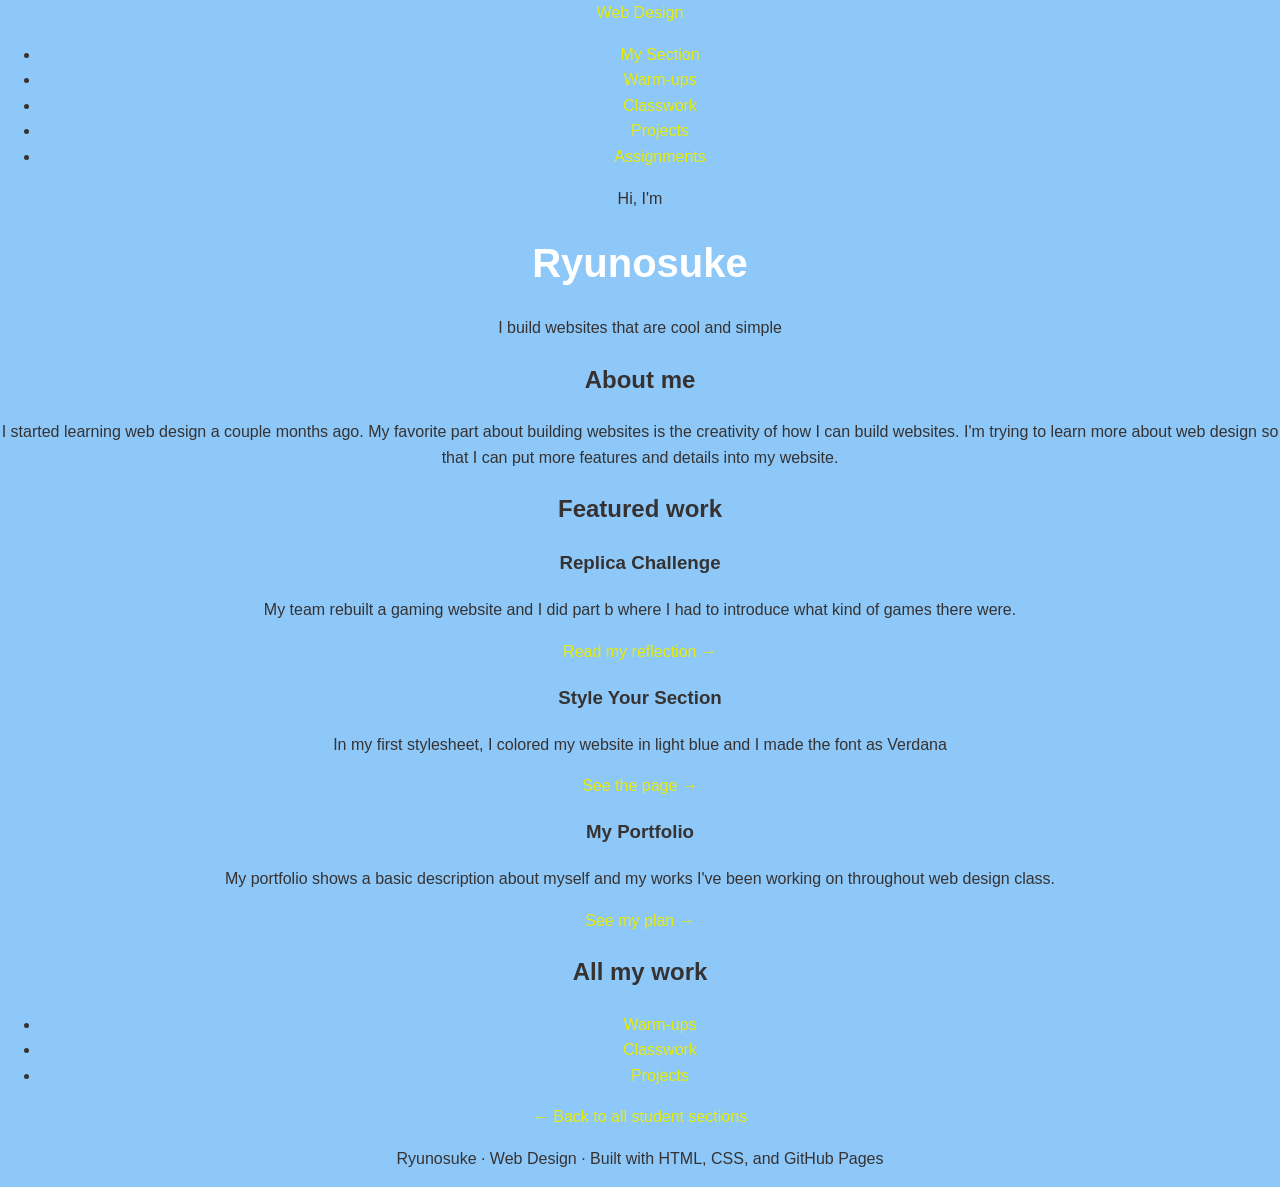
<file: index.html>
<!doctype html>
<html lang="en">
  <head>
    <meta charset="UTF-8" />
    <meta name="viewport" content="width=device-width, initial-scale=1.0" />
    <title>Ryunosuke Kojika's Section | Web Design</title>
    <link rel="stylesheet" href="style.css" />
  </head>
  <body>
    <header>
      <nav>
        <a href="https://montverde-webdesign.github.io/" class="logo"
          >Web Design</a
        >
        <ul>
          <li><a href="index.html">My Section</a></li>
          <li><a href="warm-ups/index.html">Warm-ups</a></li>
          <li><a href="classwork/index.html">Classwork</a></li>
          <li><a href="projects/index.html">Projects</a></li>
          <li>
            <a href="https://montverde-webdesign.github.io/assignments.html"
              >Assignments</a
            >
          </li>
        </ul>
      </nav>
    </header>

    <main>
      <section class="hero">
        <p class="hello">Hi, I'm</p>
        <h1>Ryunosuke</h1>
        <p class="intro">I build websites that are cool and simple</p>
      </section>

      <section class="about">
        <h2>About me</h2>
        <p>
          I started learning web design a couple months ago. My favorite part
          about building websites is the creativity of how I can build websites.
          I'm trying to learn more about web design so that I can put more
          features and details into my website.
        </p>
      </section>

      <section class="featured">
        <h2>Featured work</h2>
        <div class="cards">
          <div class="card">
            <h3>Replica Challenge</h3>
            <p>
              My team rebuilt a gaming website and I did part b where I had to
              introduce what kind of games there were.
            </p>
            <a href="projects/2026-11-05-replica-challenge.html"
              >Read my reflection &rarr;</a
            >
          </div>
          <div class="card">
            <h3>Style Your Section</h3>
            <p>
              In my first stylesheet, I colored my website in light blue and I
              made the font as Verdana
            </p>
            <a href="classwork/2026-10-23-style-my-section.html"
              >See the page &rarr;</a
            >
          </div>
          <div class="card">
            <h3>My Portfolio</h3>
            <p>
              My portfolio shows a basic description about myself and my works
              I've been working on throughout web design class.
            </p>
            <a href="classwork/2026-11-16-portfolio-plan.html"
              >See my plan &rarr;</a
            >
          </div>
        </div>
      </section>
      <section class="all-work">
        <h2>All my work</h2>
        <ul class="work-links">
          <li><a href="warm-ups/index.html">Warm-ups</a></li>
          <li><a href="classwork/index.html">Classwork</a></li>
          <li><a href="projects/index.html">Projects</a></li>
        </ul>
      </section>

      <p>
        <a href="https://montverde-webdesign.github.io/submissions.html"
          >&larr; Back to all student sections</a
        >
      </p>
    </main>
    <footer>
      <p>
        Ryunosuke &middot; Web Design &middot; Built with HTML, CSS, and GitHub
        Pages
      </p>
    </footer>
  </body>
</html>
</file>
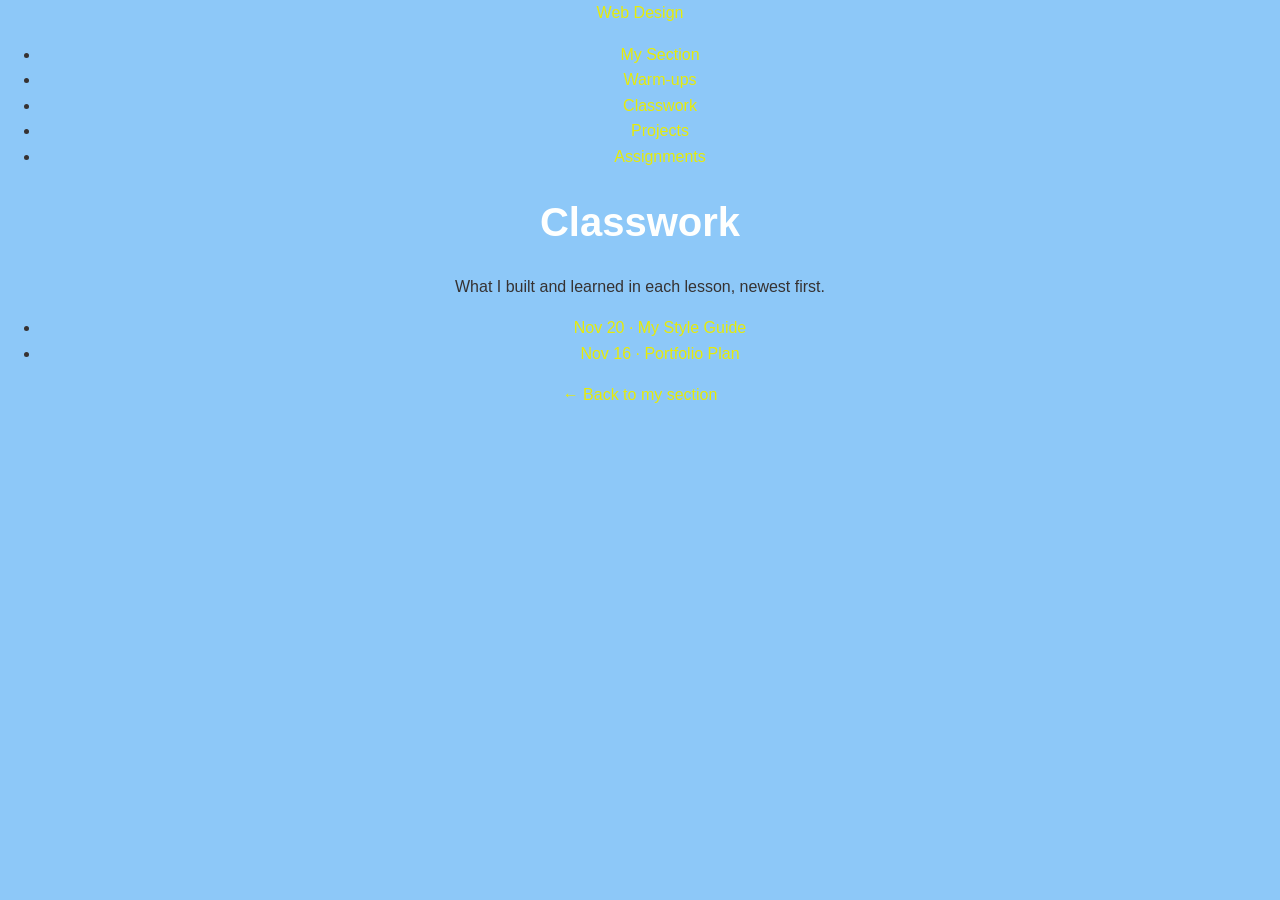
<file: classwork/index.html>
<!DOCTYPE html>
<html lang="en">
<head>
  <meta charset="UTF-8">
  <meta name="viewport" content="width=device-width, initial-scale=1.0">
  <title>Classwork | Ryunosuke Kojika's Section</title>
  <link rel="stylesheet" href="../style.css">
</head>
<body>
  <header>
    <nav>
      <a href="https://montverde-webdesign.github.io/" class="logo">Web Design</a>
      <ul>
        <li><a href="../index.html">My Section</a></li>
        <li><a href="../warm-ups/index.html">Warm-ups</a></li>
        <li><a href="../classwork/index.html">Classwork</a></li>
        <li><a href="../projects/index.html">Projects</a></li>
        <li><a href="https://montverde-webdesign.github.io/assignments.html">Assignments</a></li>
      </ul>
    </nav>
  </header>

  <main>
    <h1>Classwork</h1>
    <p>What I built and learned in each lesson, newest first.</p>

    <!-- HOW TO ADD A PAGE TO THIS LIST:
         Copy the example line below (the one starting with <li>),
         paste it on the first line inside <ul class="entries">,
         and change the file name and the text to match your new page.
         Newest pages go at the TOP.

         <li><a href="2026-10-23-section-setup.html">Oct 23 &middot; Set Up My Section</a></li>
    -->

    <ul class="entries">
      <li><a href="2026-11-20-style-guide.html">Nov 20 &middot; My Style Guide</a></li>
      <li><a href="2026-11-16-portfolio-plan.html">Nov 16 &middot; Portfolio Plan</a></li>
    </ul>

    <p><a href="../index.html">&larr; Back to my section</a></p>
  </main>
</body>
</html>
</file>
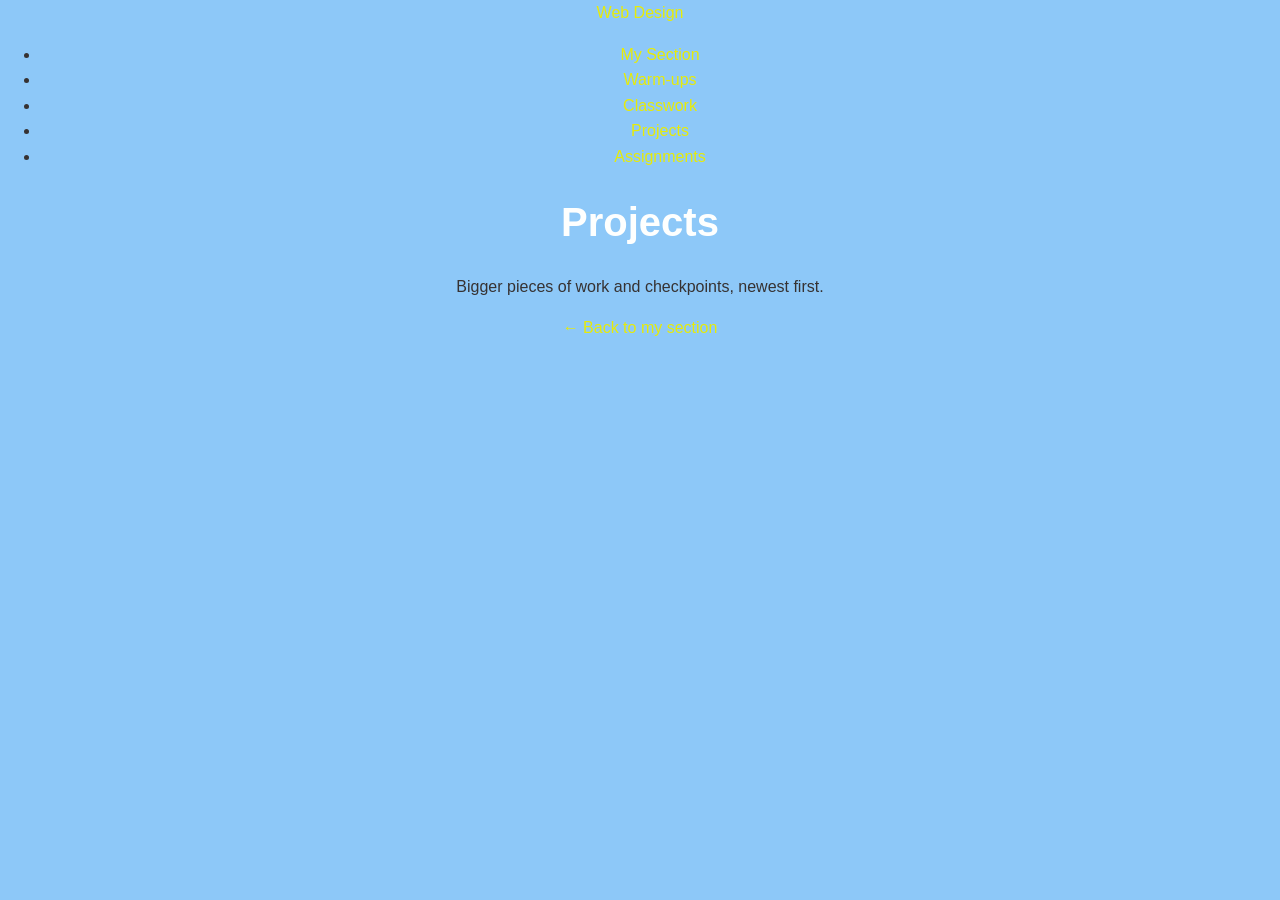
<file: projects/index.html>
<!DOCTYPE html>
<html lang="en">
<head>
  <meta charset="UTF-8">
  <meta name="viewport" content="width=device-width, initial-scale=1.0">
  <title>Projects | Ryunosuke Kojika's Section</title>
  <link rel="stylesheet" href="../style.css">
</head>
<body>
  <header>
    <nav>
      <a href="https://montverde-webdesign.github.io/" class="logo">Web Design</a>
      <ul>
        <li><a href="../index.html">My Section</a></li>
        <li><a href="../warm-ups/index.html">Warm-ups</a></li>
        <li><a href="../classwork/index.html">Classwork</a></li>
        <li><a href="../projects/index.html">Projects</a></li>
        <li><a href="https://montverde-webdesign.github.io/assignments.html">Assignments</a></li>
      </ul>
    </nav>
  </header>

  <main>
    <h1>Projects</h1>
    <p>Bigger pieces of work and checkpoints, newest first.</p>

    <!-- HOW TO ADD A PAGE TO THIS LIST:
         Copy the example line below (the one starting with <li>),
         paste it on the first line inside <ul class="entries">,
         and change the file name and the text to match your new page.
         Newest pages go at the TOP.

         <li><a href="2026-10-30-phase-1-checkpoint.html">Oct 30 &middot; Phase 1 Checkpoint</a></li>
    -->

    <ul class="entries">
    </ul>

    <p><a href="../index.html">&larr; Back to my section</a></p>
  </main>
</body>
</html>
</file>
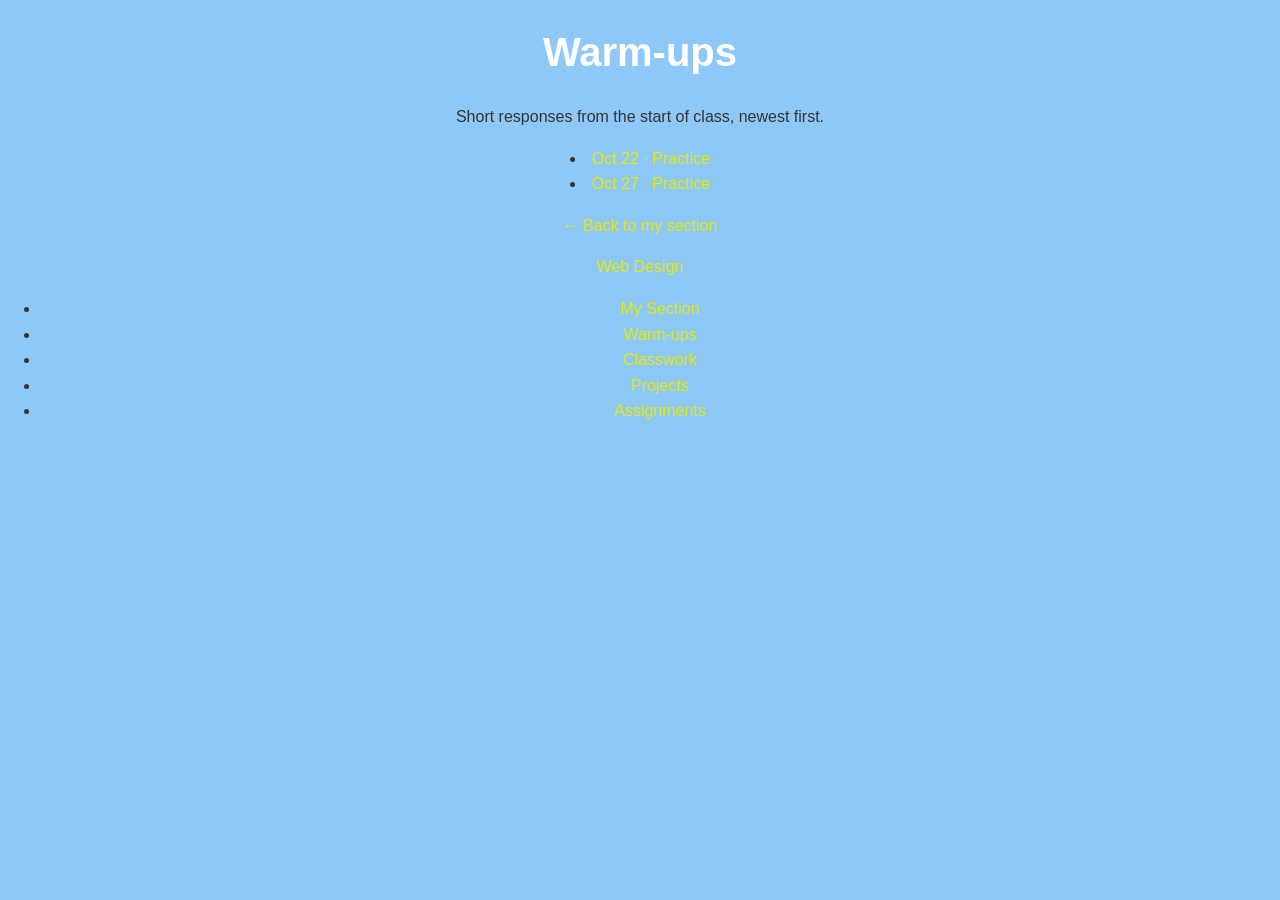
<file: warm-ups/index.html>
<!DOCTYPE html>
<html lang="en">
<head>
  <meta charset="UTF-8">
  <meta name="viewport" content="width=device-width, initial-scale=1.0">
  <title>Warm-ups | Ryunosuke Kojika's Section</title>
  <link rel="stylesheet" href="../style.css">
</head>
<body>
  
  <main>
    <h1>Warm-ups</h1>
    <p>Short responses from the start of class, newest first.</p>

    <!-- HOW TO ADD A PAGE TO THIS LIST:
         Copy the example line below (the one starting with <li>),
         paste it on the first line inside <ul class="entries">,
         and change the file name and the text to match your new page.
         Newest pages go at the TOP.

         <li><a href="2026-10-23-section-goals.html">Oct 23 &middot; Section Goals</a></li>
    -->

    <ul class="entries">
    </ul>
    <li><a href="oct-22-practice.html">Oct 22 &middot; Practice</a></li>
    <li><a href="oct-27-practice.html">Oct 27 &middot; Practice</a></li>
    
    <p><a href="../index.html">&larr; Back to my section</a></p>
  </main>
  <header>
    <nav>
      <a href="https://montverde-webdesign.github.io/" class="logo">Web Design</a>
      <ul>
        <li><a href="../index.html">My Section</a></li>
        <li><a href="../warm-ups/index.html">Warm-ups</a></li>
        <li><a href="../classwork/index.html">Classwork</a></li>
        <li><a href="../projects/index.html">Projects</a></li>
        <li><a href="https://montverde-webdesign.github.io/assignments.html">Assignments</a></li>
      </ul>
    </nav>
  </header>


</body>
</html>
</file>
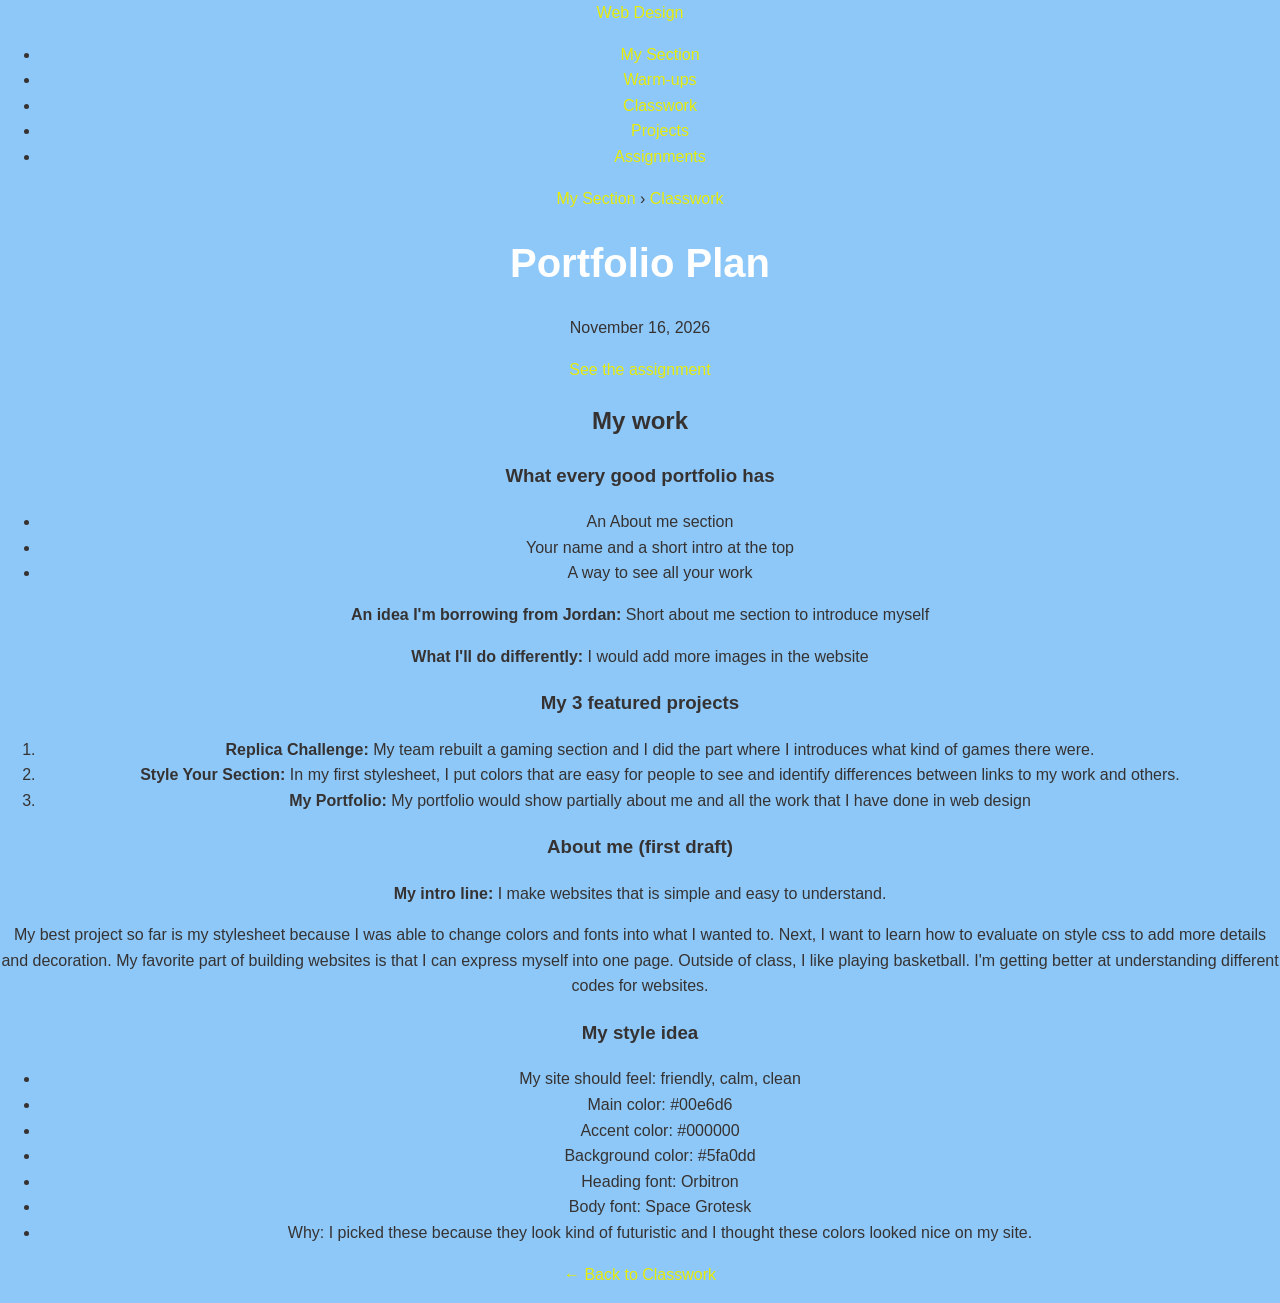
<file: classwork/2026-11-16-portfolio-plan.html.html>
<!doctype html>
<html lang="en">
  <head>
    <meta charset="UTF-8" />
    <meta name="viewport" content="width=device-width, initial-scale=1.0" />
    <title>Portfolio Plan | Ryunosuke Kojika's Section</title>
    <link rel="stylesheet" href="../style.css" />
  </head>
  <body>
    <header>
      <nav>
        <a href="https://montverde-webdesign.github.io/" class="logo"
          >Web Design</a
        >
        <ul>
          <li><a href="../index.html">My Section</a></li>
          <li><a href="../warm-ups/index.html">Warm-ups</a></li>
          <li><a href="../classwork/index.html">Classwork</a></li>
          <li><a href="../projects/index.html">Projects</a></li>
          <li>
            <a href="https://montverde-webdesign.github.io/assignments.html"
              >Assignments</a
            >
          </li>
        </ul>
      </nav>
    </header>

    <main>
      <!-- HOW TO USE THIS TEMPLATE:
         1. Copy this file and paste it into this same folder.
         2. Rename the copy to the assignment's file name, like 2026-10-23-section-setup.html
         3. Change everything in [square brackets], including the title at the top.
         4. Add a link to your new page at the top of the list in index.html.
         Leave this template.html file alone so you can copy it again next time. -->

      <p class="breadcrumbs">
        <a href="../index.html">My Section</a> &rsaquo;
        <a href="index.html">Classwork</a>
      </p>

      <h1>Portfolio Plan</h1>
      <p class="date">November 16, 2026</p>

      <!-- Link to the assignment: replace the part after # with the file name, without .html -->
      <p>
        <a
          href="https://montverde-webdesign.github.io/assignments.html#2026-11-16-portfolio-plan"
          >See the assignment</a
        >
      </p>

      <h2>My work</h2>
      <h3>What every good portfolio has</h3>
      <ul>
        <li>An About me section</li>
        <li>Your name and a short intro at the top</li>
        <li>A way to see all your work</li>
      </ul>
      <p>
        <strong>An idea I'm borrowing from Jordan:</strong> Short about me
        section to introduce myself
      </p>
      <p>
        <strong>What I'll do differently:</strong> I would add more images in
        the website
      </p>

      <h3>My 3 featured projects</h3>
      <ol>
        <li>
          <strong>Replica Challenge:</strong> My team rebuilt a gaming section
          and I did the part where I introduces what kind of games there were.
        </li>
        <li>
          <strong>Style Your Section:</strong> In my first stylesheet, I put
          colors that are easy for people to see and identify differences
          between links to my work and others.
        </li>
        <li>
          <strong>My Portfolio:</strong> My portfolio would show partially about
          me and all the work that I have done in web design
        </li>
      </ol>

      <h3>About me (first draft)</h3>
      <p>
        <strong>My intro line:</strong> I make websites that is simple and easy
        to understand.
      </p>
      <p>
        My best project so far is my stylesheet because I was able to change
        colors and fonts into what I wanted to. Next, I want to learn how to
        evaluate on style css to add more details and decoration. My favorite
        part of building websites is that I can express myself into one page.
        Outside of class, I like playing basketball. I'm getting better at
        understanding different codes for websites.
      </p>

      <h3>My style idea</h3>
      <ul>
        <li>My site should feel: friendly, calm, clean</li>
        <li>Main color: #00e6d6</li>
        <li>Accent color: #000000</li>
        <li>Background color: #5fa0dd</li>
        <li>Heading font: Orbitron</li>
        <li>Body font: Space Grotesk</li>
        <li>
          Why: I picked these because they look kind of futuristic and I thought
          these colors looked nice on my site.
        </li>
      </ul>
      <p><a href="index.html">&larr; Back to Classwork</a></p>
    </main>
  </body>
</html>
</file>
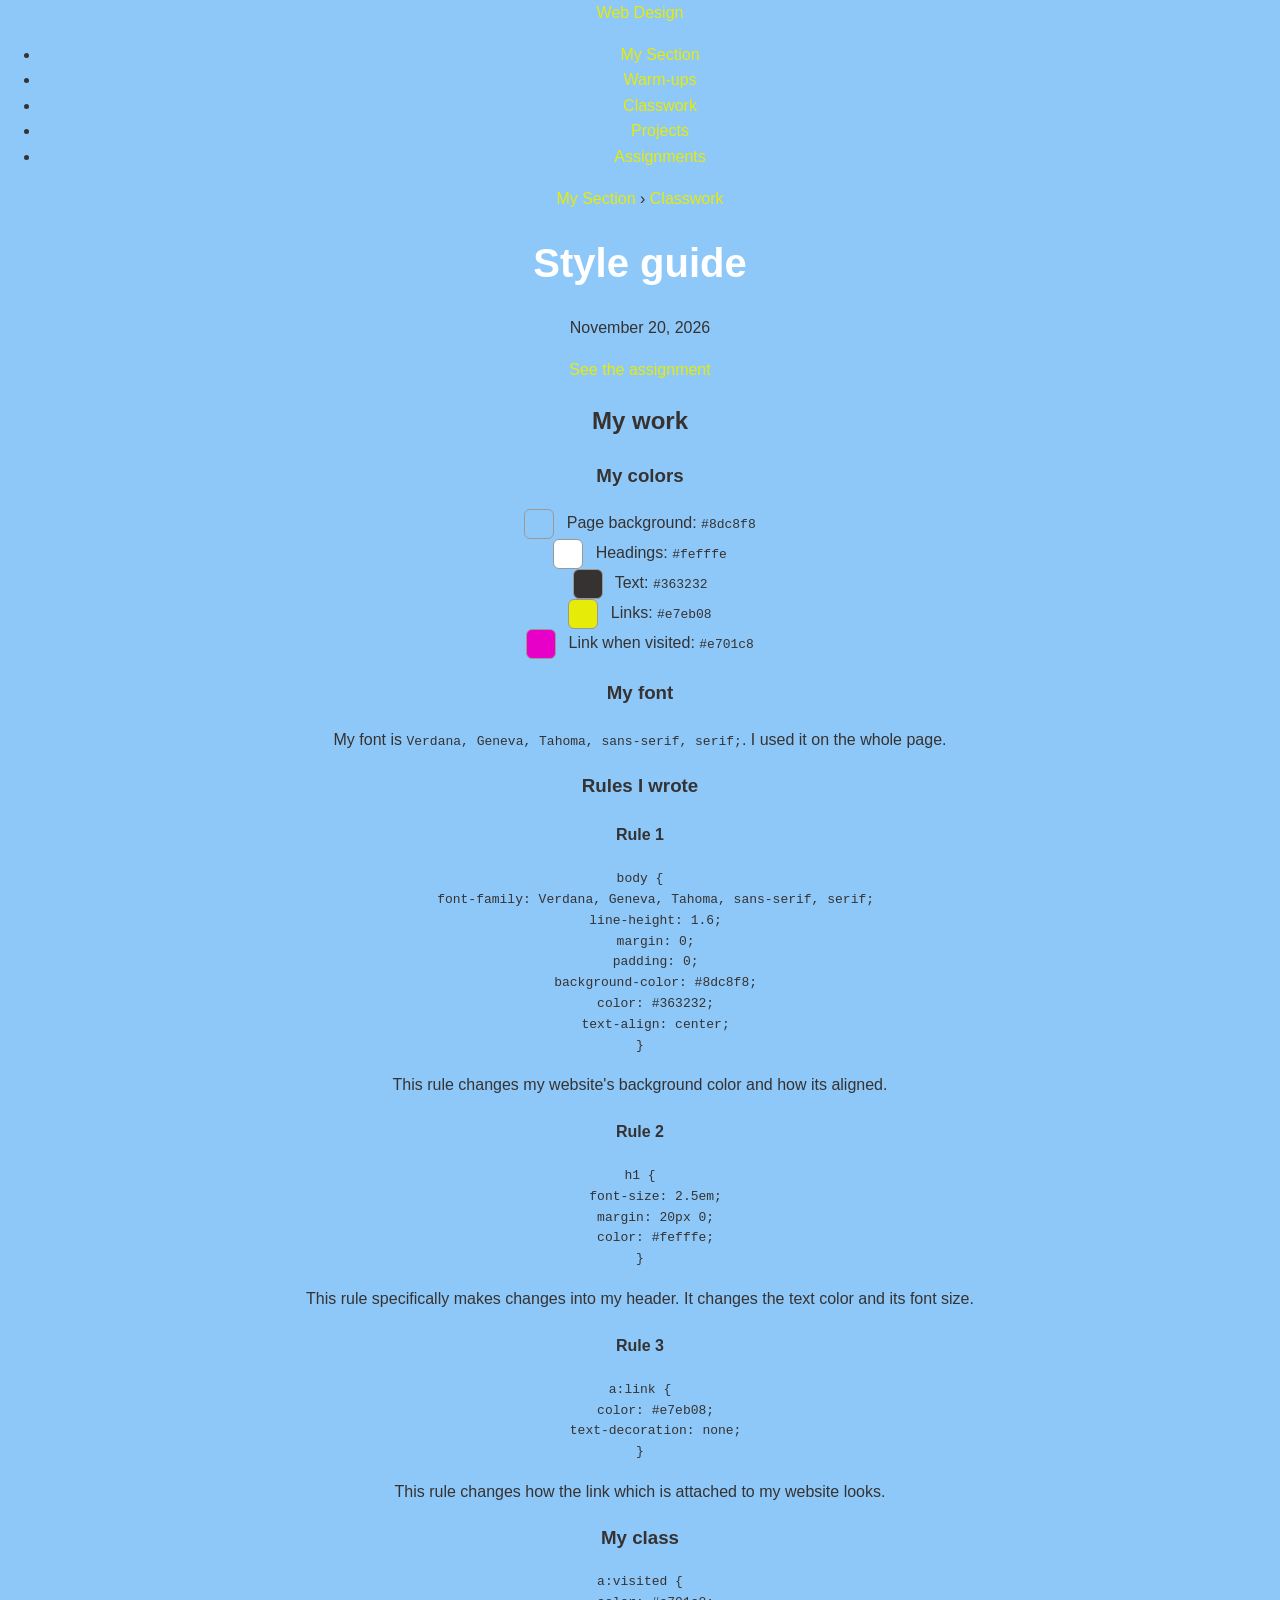
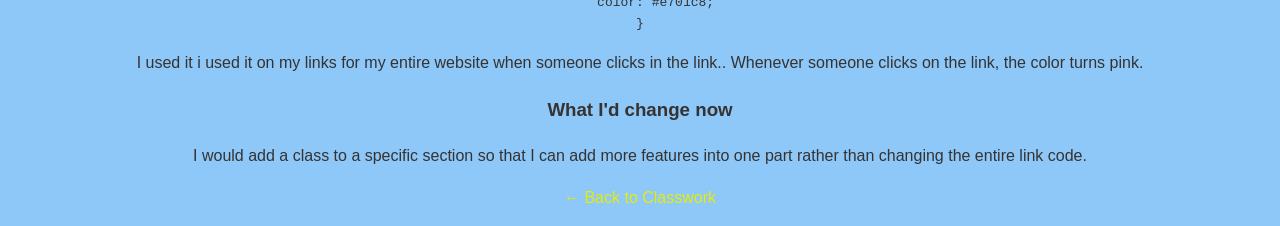
<file: classwork/2026-11-20-style-guide.html>
<!doctype html>
<html lang="en">
  <head>
    <meta charset="UTF-8" />
    <meta name="viewport" content="width=device-width, initial-scale=1.0" />
    <title>Style guide | Ryunosuke Kojika's Section</title>
    <link rel="stylesheet" href="../style-october.css" />
  </head>
  <body>
    <header>
      <nav>
        <a href="https://montverde-webdesign.github.io/" class="logo"
          >Web Design</a
        >
        <ul>
          <li><a href="../index.html">My Section</a></li>
          <li><a href="../warm-ups/index.html">Warm-ups</a></li>
          <li><a href="../classwork/index.html">Classwork</a></li>
          <li><a href="../projects/index.html">Projects</a></li>
          <li>
            <a href="https://montverde-webdesign.github.io/assignments.html"
              >Assignments</a
            >
          </li>
        </ul>
      </nav>
    </header>

    <main>
      <!-- HOW TO USE THIS TEMPLATE:
         1. Copy this file and paste it into this same folder.
         2. Rename the copy to the assignment's file name, like 2026-10-23-section-setup.html
         3. Change everything in [square brackets], including the title at the top.
         4. Add a link to your new page at the top of the list in index.html.
         Leave this template.html file alone so you can copy it again next time. -->

      <p class="breadcrumbs">
        <a href="../index.html">My Section</a> &rsaquo;
        <a href="index.html">Classwork</a>
      </p>

      <h1>Style guide</h1>
      <p class="date">November 20, 2026</p>

      <!-- Link to the assignment: replace the part after # with the file name, without .html -->
      <p>
        <a
          href="https://montverde-webdesign.github.io/assignments.html#2026-11-20-style-guide"
          >See the assignment</a
        >
      </p>

      <h2>My work</h2>
      <h3>My colors</h3>
      <ul class="palette">
        <li>
          <span class="swatch" style="background-color: #8dc8f8"></span> Page
          background: <code>#8dc8f8</code>
        </li>
        <li>
          <span class="swatch" style="background-color: #fefffe"></span>
          Headings: <code>#fefffe</code>
        </li>
        <li>
          <span class="swatch" style="background-color: #363232"></span> Text:
          <code>#363232</code>
        </li>
        <li>
          <span class="swatch" style="background-color: #e7eb08"></span> Links:
          <code>#e7eb08</code>
        </li>
        <li>
          <span class="swatch" style="background-color: #e701c8"></span> Link
          when visited: <code>#e701c8</code>
        </li>
      </ul>

      <h3>My font</h3>
      <p>
        My font is <code>Verdana, Geneva, Tahoma, sans-serif, serif;</code>. I
        used it on the whole page.
      </p>

      <h3>Rules I wrote</h3>
      <h4>Rule 1</h4>
      <pre><code>body {
    font-family: Verdana, Geneva, Tahoma, sans-serif, serif;
    line-height: 1.6;
    margin: 0;
    padding: 0;
    background-color: #8dc8f8;
    color: #363232;
    text-align: center;
}</code></pre>
      <p>
        This rule changes my website's background color and how its aligned.
      </p>

      <h4>Rule 2</h4>
      <pre><code>h1 {
    font-size: 2.5em;
    margin: 20px 0;
    color: #fefffe;
}</code></pre>
      <p>
        This rule specifically makes changes into my header. It changes the text
        color and its font size.
      </p>

      <h4>Rule 3</h4>
      <pre><code>a:link {
    color: #e7eb08;
    text-decoration: none;
}</code></pre>
      <p>
        This rule changes how the link which is attached to my website looks.
      </p>

      <h3>My class</h3>
      <pre><code>a:visited {
    color: #e701c8;
}</code></pre>
      <p>
        I used it i used it on my links for my entire website when someone
        clicks in the link.. Whenever someone clicks on the link, the color
        turns pink.
      </p>

      <h3>What I'd change now</h3>
      <p>
        I would add a class to a specific section so that I can add more
        features into one part rather than changing the entire link code.
      </p>
      <p><a href="index.html">&larr; Back to Classwork</a></p>
    </main>
  </body>
</html>
</file>
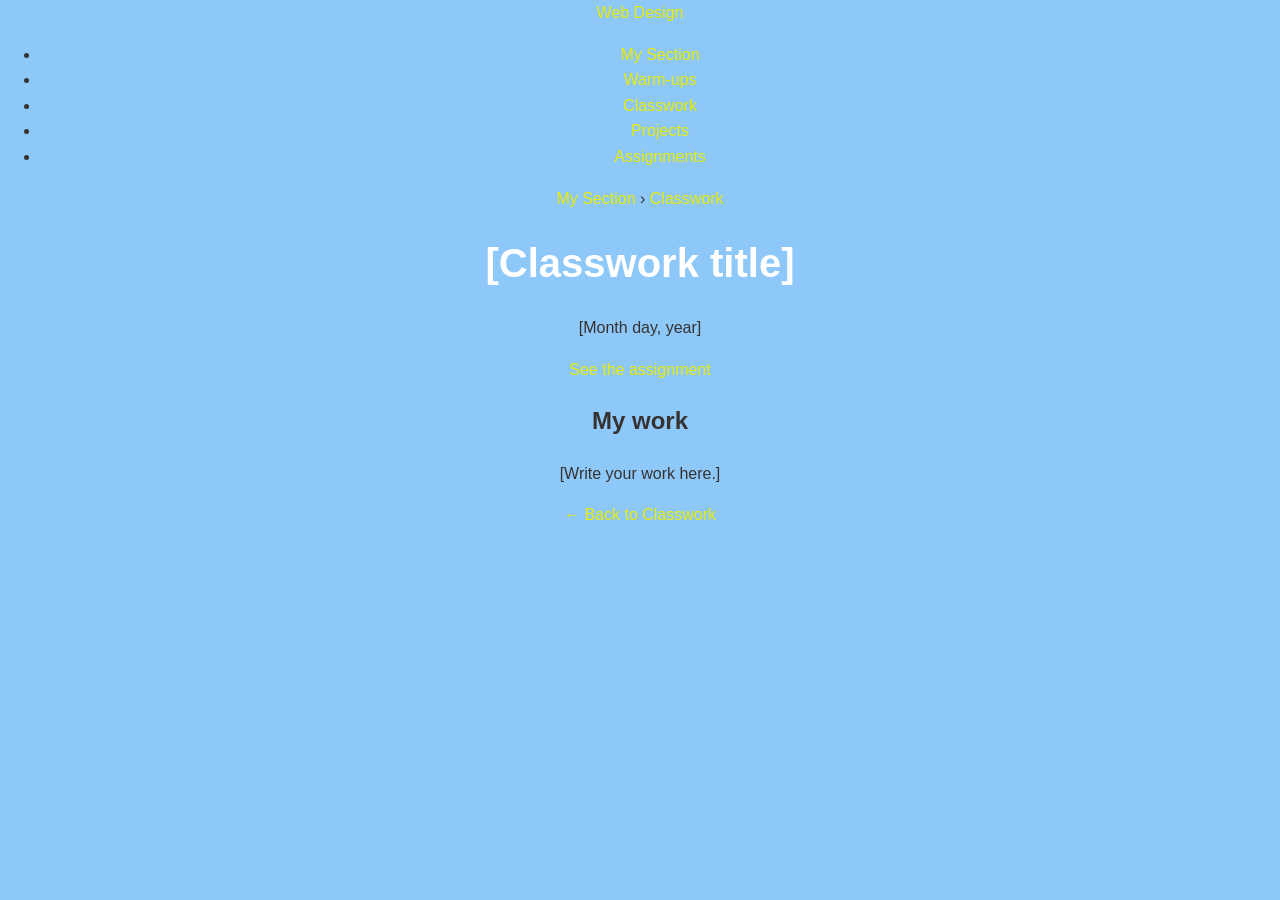
<file: classwork/template.html>
<!DOCTYPE html>
<html lang="en">
<head>
  <meta charset="UTF-8">
  <meta name="viewport" content="width=device-width, initial-scale=1.0">
  <title>[Classwork title] | Ryunosuke Kojika's Section</title>
  <link rel="stylesheet" href="../style.css">
</head>
<body>
  <header>
    <nav>
      <a href="https://montverde-webdesign.github.io/" class="logo">Web Design</a>
      <ul>
        <li><a href="../index.html">My Section</a></li>
        <li><a href="../warm-ups/index.html">Warm-ups</a></li>
        <li><a href="../classwork/index.html">Classwork</a></li>
        <li><a href="../projects/index.html">Projects</a></li>
        <li><a href="https://montverde-webdesign.github.io/assignments.html">Assignments</a></li>
      </ul>
    </nav>
  </header>

  <main>
    <!-- HOW TO USE THIS TEMPLATE:
         1. Copy this file and paste it into this same folder.
         2. Rename the copy to the assignment's file name, like 2026-10-23-section-setup.html
         3. Change everything in [square brackets], including the title at the top.
         4. Add a link to your new page at the top of the list in index.html.
         Leave this template.html file alone so you can copy it again next time. -->

    <p class="breadcrumbs"><a href="../index.html">My Section</a> &rsaquo; <a href="index.html">Classwork</a></p>

    <h1>[Classwork title]</h1>
    <p class="date">[Month day, year]</p>

    <!-- Link to the assignment: replace the part after # with the file name, without .html -->
    <p><a href="https://montverde-webdesign.github.io/assignments.html#2026-10-23-section-setup">See the assignment</a></p>

    <h2>My work</h2>
    <p>[Write your work here.]</p>

    <p><a href="index.html">&larr; Back to Classwork</a></p>
  </main>
</body>
</html>
</file>
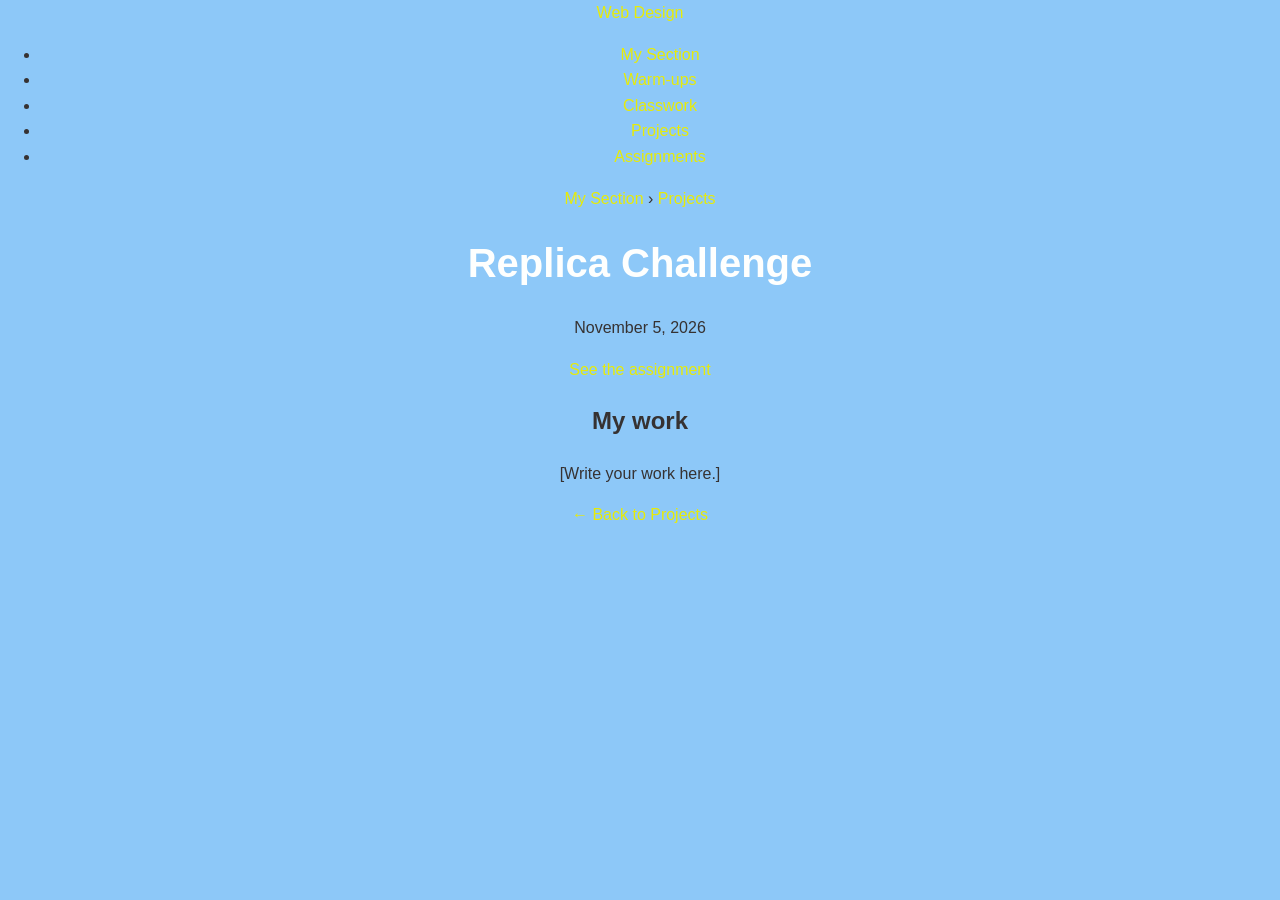
<file: projects/2026-11-05-replica-challenge.html>
<!DOCTYPE html>
<html lang="en">
<head>
  <meta charset="UTF-8">
  <meta name="viewport" content="width=device-width, initial-scale=1.0">
  <title>[Project title] | Ryunosuke's Section</title>
  <link rel="stylesheet" href="../style.css">
</head>
<body>
  <header>
    <nav>
      <a href="https://montverde-webdesign.github.io/" class="logo">Web Design</a>
      <ul>
        <li><a href="../index.html">My Section</a></li>
        <li><a href="../warm-ups/index.html">Warm-ups</a></li>
        <li><a href="../classwork/index.html">Classwork</a></li>
        <li><a href="../projects/index.html">Projects</a></li>
        <li><a href="https://montverde-webdesign.github.io/assignments.html">Assignments</a></li>
      </ul>
    </nav>
  </header>

  <main>
    <!-- HOW TO USE THIS TEMPLATE:
         1. Copy this file and paste it into this same folder.
         2. Rename the copy to the assignment's file name, like 2026-10-30-phase-1-checkpoint.html
         3. Change everything in [square brackets], including the title at the top.
         4. Add a link to your new page at the top of the list in index.html.
         Leave this template.html file alone so you can copy it again next time. -->

    <p class="breadcrumbs"><a href="../index.html">My Section</a> &rsaquo; <a href="index.html">Projects</a></p>

    <h1>Replica Challenge</h1>
    <p class="date">November 5, 2026</p>

    <!-- Link to the assignment: replace the part after # with the file name, without .html -->
    <p><a href="https://montverde-webdesign.github.io/assignments.html#2026-11-05-replica-challenge">See the assignment</a></p>

    <h2>My work</h2>
    <p>[Write your work here.]</p>

    <p><a href="index.html">&larr; Back to Projects</a></p>
  </main>
</body>
</html>
</file>
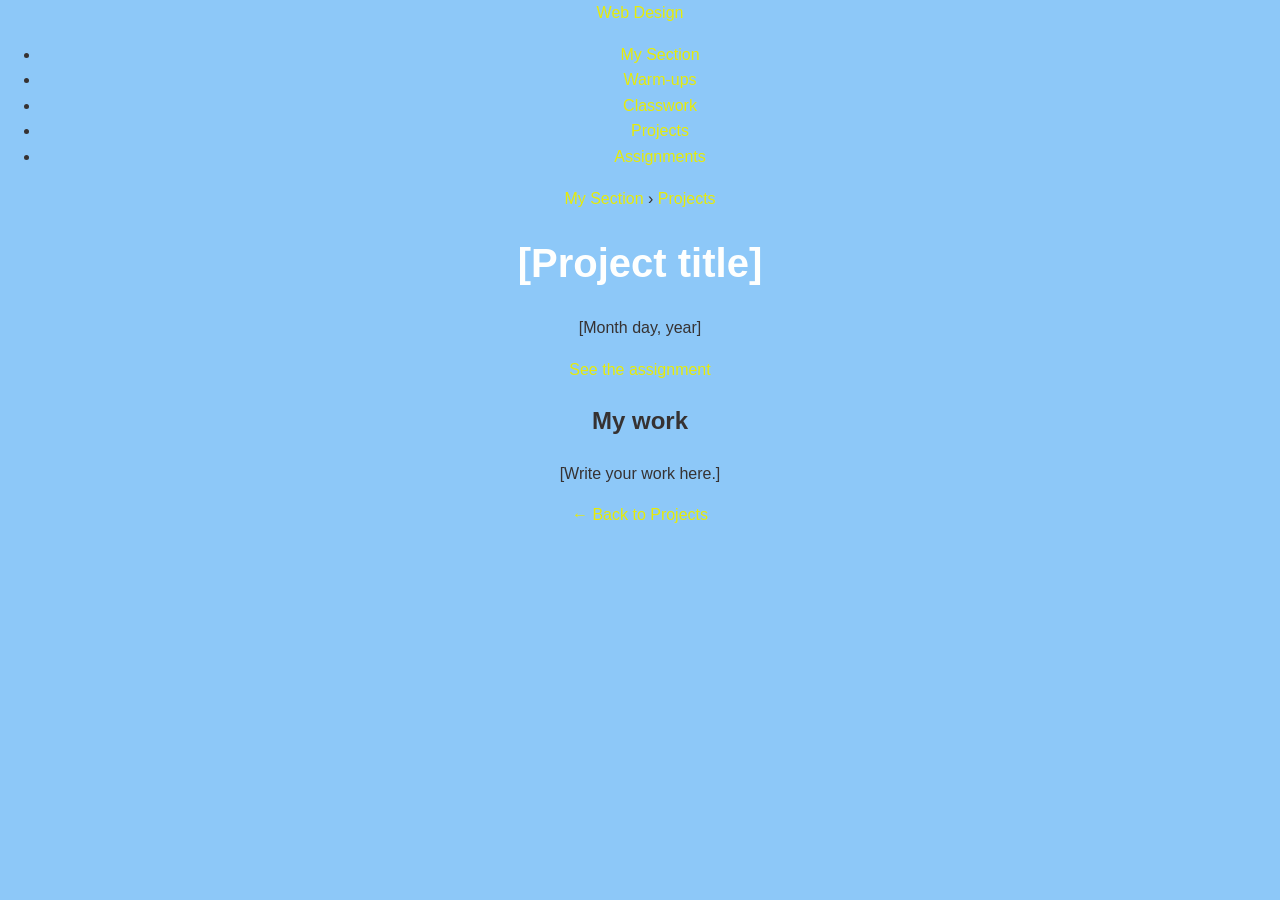
<file: projects/template.html>
<!DOCTYPE html>
<html lang="en">
<head>
  <meta charset="UTF-8">
  <meta name="viewport" content="width=device-width, initial-scale=1.0">
  <title>[Project title] | Ryunosuke Kojika's Section</title>
  <link rel="stylesheet" href="../style.css">
</head>
<body>
  <header>
    <nav>
      <a href="https://montverde-webdesign.github.io/" class="logo">Web Design</a>
      <ul>
        <li><a href="../index.html">My Section</a></li>
        <li><a href="../warm-ups/index.html">Warm-ups</a></li>
        <li><a href="../classwork/index.html">Classwork</a></li>
        <li><a href="../projects/index.html">Projects</a></li>
        <li><a href="https://montverde-webdesign.github.io/assignments.html">Assignments</a></li>
      </ul>
    </nav>
  </header>

  <main>
    <!-- HOW TO USE THIS TEMPLATE:
         1. Copy this file and paste it into this same folder.
         2. Rename the copy to the assignment's file name, like 2026-10-30-phase-1-checkpoint.html
         3. Change everything in [square brackets], including the title at the top.
         4. Add a link to your new page at the top of the list in index.html.
         Leave this template.html file alone so you can copy it again next time. -->

    <p class="breadcrumbs"><a href="../index.html">My Section</a> &rsaquo; <a href="index.html">Projects</a></p>

    <h1>[Project title]</h1>
    <p class="date">[Month day, year]</p>

    <!-- Link to the assignment: replace the part after # with the file name, without .html -->
    <p><a href="https://montverde-webdesign.github.io/assignments.html#2026-10-30-phase-1-checkpoint">See the assignment</a></p>

    <h2>My work</h2>
    <p>[Write your work here.]</p>

    <p><a href="index.html">&larr; Back to Projects</a></p>
  </main>
</body>
</html>
</file>
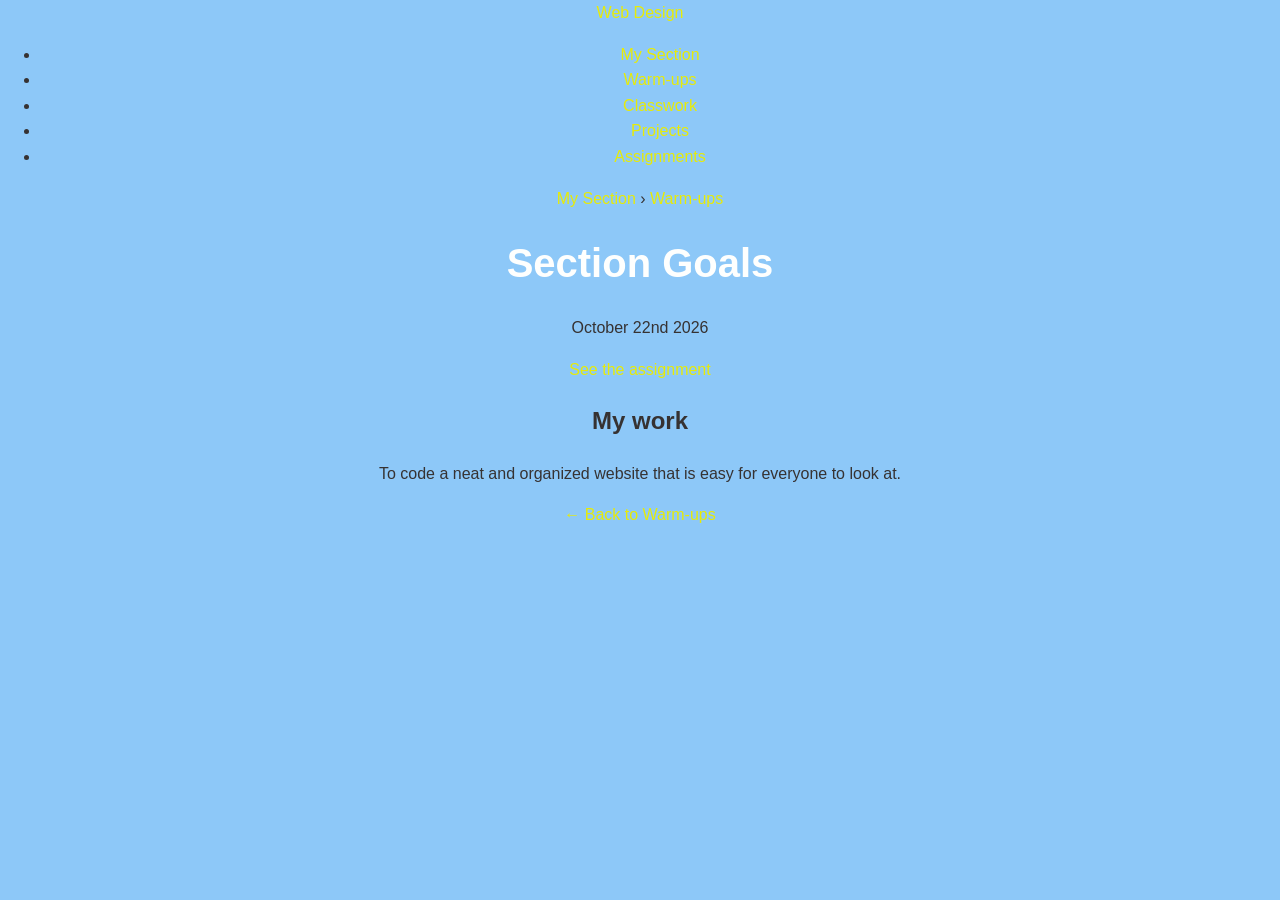
<file: warm-ups/oct-22-practice.html>
<!DOCTYPE html>
<html lang="en">
<head>
  <meta charset="UTF-8">
  <meta name="viewport" content="width=device-width, initial-scale=1.0">
  <title>Section Goals | Ryunosuke Kojika's Section</title>
  <link rel="stylesheet" href="../style.css">
</head>
<body>
  <header>
    <nav>
      <a href="https://montverde-webdesign.github.io/" class="logo">Web Design</a>
      <ul>
        <li><a href="../index.html">My Section</a></li>
        <li><a href="../warm-ups/index.html">Warm-ups</a></li>
        <li><a href="../classwork/index.html">Classwork</a></li>
        <li><a href="../projects/index.html">Projects</a></li>
        <li><a href="https://montverde-webdesign.github.io/assignments.html">Assignments</a></li>
      </ul>
    </nav>
  </header>

  <main>
    <!-- HOW TO USE THIS TEMPLATE:
         1. Copy this file and paste it into this same folder.
         2. Rename the copy to the assignment's file name, like 2026-10-23-section-goals.html
         3. Change everything in [square brackets], including the title at the top.
         4. Add a link to your new page at the top of the list in index.html.
         Leave this template.html file alone so you can copy it again next time. -->

    <p class="breadcrumbs"><a href="../index.html">My Section</a> &rsaquo; <a href="index.html">Warm-ups</a></p>

    <h1>Section Goals</h1>
    <p class="date">October 22nd 2026</p>

    <!-- Link to the assignment: replace the part after # with the file name, without .html -->
    <p><a href="https://montverde-webdesign.github.io/assignments.html#2026-10-23-section-goals">See the assignment</a></p>

    <h2>My work</h2>
    <p>To code a neat and organized website that is easy for everyone to look at.</p>

    <p><a href="index.html">&larr; Back to Warm-ups</a></p>
  </main>
</body>
</html>
</file>
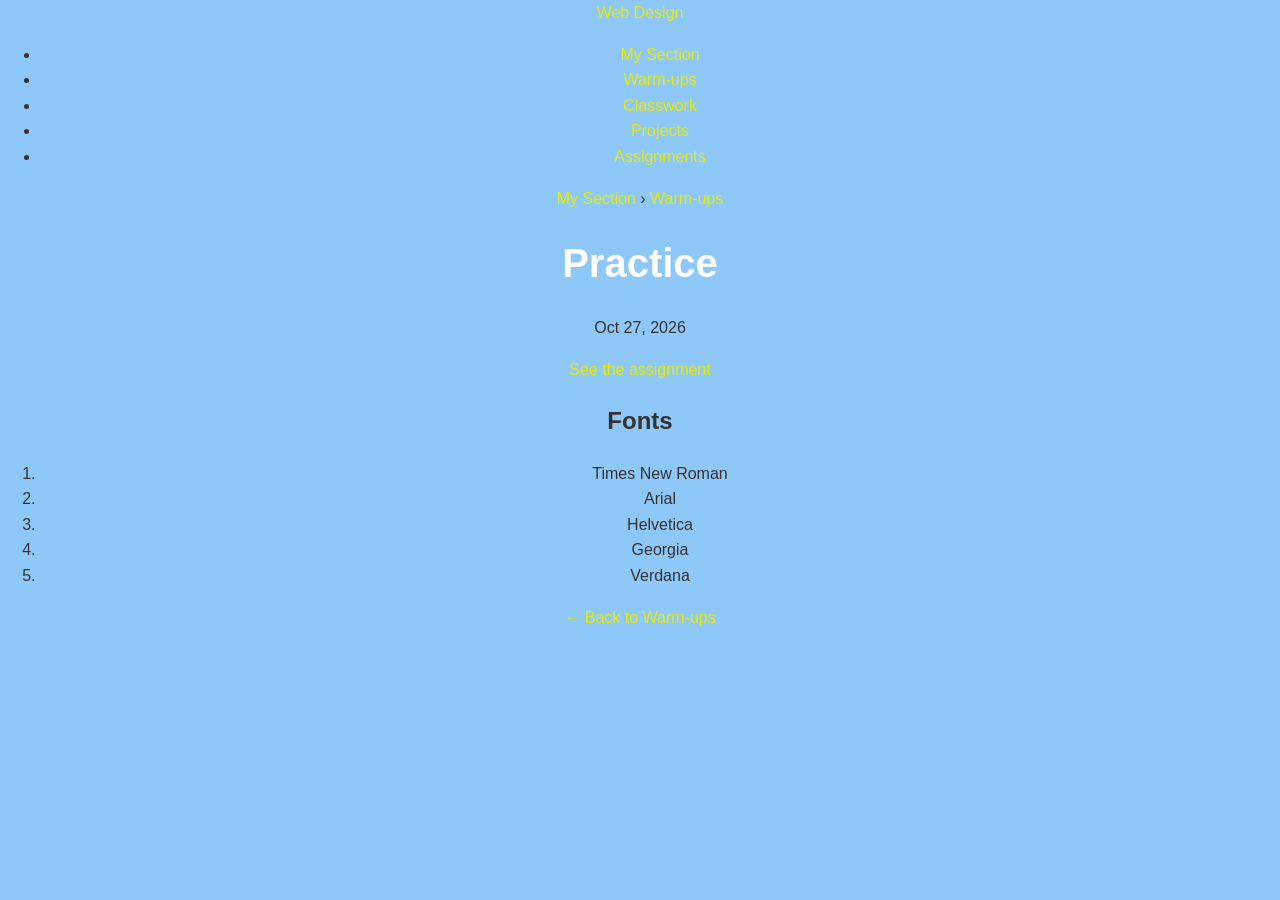
<file: warm-ups/oct-27-practice.html>
<!DOCTYPE html>
<html lang="en">
<head>
  <meta charset="UTF-8">
  <meta name="viewport" content="width=device-width, initial-scale=1.0">
  <title>[Warm-up title] | Ryunosuke Kojika's Section</title>
  <link rel="stylesheet" href="../style.css">
</head>
<body>
  <header>
    <nav>
      <a href="https://montverde-webdesign.github.io/" class="logo">Web Design</a>
      <ul>
        <li><a href="../index.html">My Section</a></li>
        <li><a href="../warm-ups/index.html">Warm-ups</a></li>
        <li><a href="../classwork/index.html">Classwork</a></li>
        <li><a href="../projects/index.html">Projects</a></li>
        <li><a href="https://montverde-webdesign.github.io/assignments.html">Assignments</a></li>
      </ul>
    </nav>
  </header>

  <main>
    <!-- HOW TO USE THIS TEMPLATE:
         1. Copy this file and paste it into this same folder.
         2. Rename the copy to the assignment's file name, like 2026-10-23-section-goals.html
         3. Change everything in [square brackets], including the title at the top.
         4. Add a link to your new page at the top of the list in index.html.
         Leave this template.html file alone so you can copy it again next time. -->

    <p class="breadcrumbs"><a href="../index.html">My Section</a> &rsaquo; <a href="index.html">Warm-ups</a></p>

    <h1>Practice</h1>
    <p class="date">Oct 27, 2026</p>

    <!-- Link to the assignment: replace the part after # with the file name, without .html -->
    <p><a href="https://montverde-webdesign.github.io/assignments.html#2026-10-27-practice">See the assignment</a></p>

    <h2>Fonts</h2>
    <p>
      <ol>
        <li>Times New Roman</li>
        <li>Arial</li>
        <li>Helvetica</li>
        <li>Georgia</li>
        <li>Verdana</li>
      </ol>


    </p>

    <p><a href="index.html">&larr; Back to Warm-ups</a></p>
  </main>
</body>
</html>
</file>
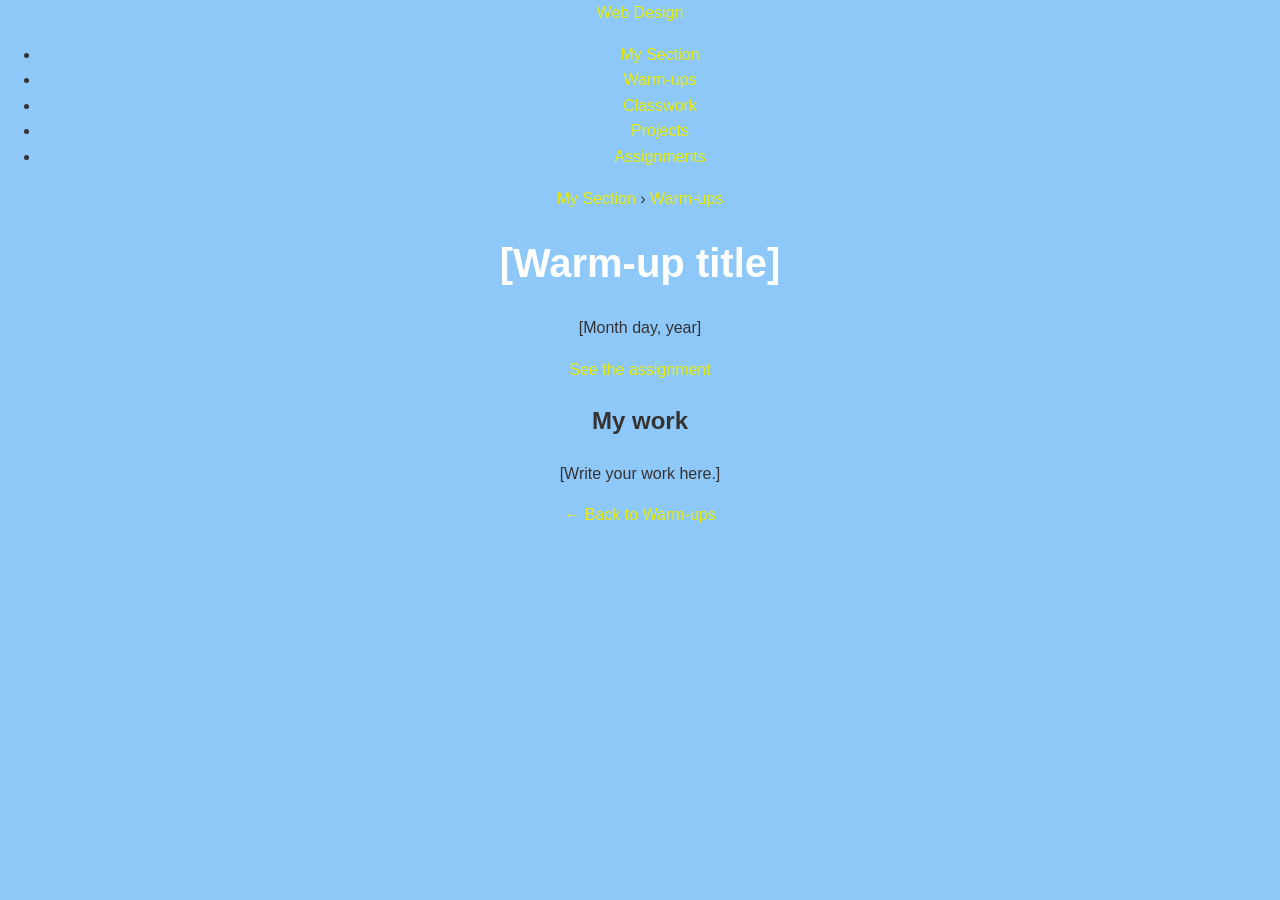
<file: warm-ups/template.html>
<!DOCTYPE html>
<html lang="en">
<head>
  <meta charset="UTF-8">
  <meta name="viewport" content="width=device-width, initial-scale=1.0">
  <title>[Warm-up title] | Ryunosuke Kojika's Section</title>
  <link rel="stylesheet" href="../style.css">
</head>
<body>
  <header>
    <nav>
      <a href="https://montverde-webdesign.github.io/" class="logo">Web Design</a>
      <ul>
        <li><a href="../index.html">My Section</a></li>
        <li><a href="../warm-ups/index.html">Warm-ups</a></li>
        <li><a href="../classwork/index.html">Classwork</a></li>
        <li><a href="../projects/index.html">Projects</a></li>
        <li><a href="https://montverde-webdesign.github.io/assignments.html">Assignments</a></li>
      </ul>
    </nav>
  </header>

  <main>
    <!-- HOW TO USE THIS TEMPLATE:
         1. Copy this file and paste it into this same folder.
         2. Rename the copy to the assignment's file name, like 2026-10-23-section-goals.html
         3. Change everything in [square brackets], including the title at the top.
         4. Add a link to your new page at the top of the list in index.html.
         Leave this template.html file alone so you can copy it again next time. -->

    <p class="breadcrumbs"><a href="../index.html">My Section</a> &rsaquo; <a href="index.html">Warm-ups</a></p>

    <h1>[Warm-up title]</h1>
    <p class="date">[Month day, year]</p>

    <!-- Link to the assignment: replace the part after # with the file name, without .html -->
    <p><a href="https://montverde-webdesign.github.io/assignments.html#2026-10-23-section-goals">See the assignment</a></p>

    <h2>My work</h2>
    <p>[Write your work here.]</p>

    <p><a href="index.html">&larr; Back to Warm-ups</a></p>
  </main>
</body>
</html>
</file>
<file: style.css>
/* ==========================================================
   My section's styles
   Every page in this section uses this one file.

   Pages in this main folder link to it with:
       <link rel="stylesheet" href="style.css">
   Pages inside warm-ups, classwork, and projects use ../ to go up a folder:
       <link rel="stylesheet" href="../style.css">

   We'll write styles here starting Monday.
   ========================================================== */
body {
    font-family: Verdana, Geneva, Tahoma, sans-serif, serif;
    line-height: 1.6;
    margin: 0;
    padding: 0;
    background-color: #8dc8f8;
    color: #363232;
    text-align: center;
}
h1 {
    font-size: 2.5em;
    margin: 20px 0;
    color: #fefffe;
}
a:link {
    color: #e7eb08;
    text-decoration: none;
}
a:visited {
    color: #e701c8;
}

a:hover {
    color: #fefffe;
    background-color:aquamarine
}
a:active {
    color: #1b38b6;
    background-color: rgb(180, 76, 111);
}
</file>
<file: style-october.css>
/* ==========================================================
   My section's styles
   Every page in this section uses this one file.

   Pages in this main folder link to it with:
       <link rel="stylesheet" href="style.css">
   Pages inside warm-ups, classwork, and projects use ../ to go up a folder:
       <link rel="stylesheet" href="../style.css">

   We'll write styles here starting Monday.
   ========================================================== */
body {
    font-family: Verdana, Geneva, Tahoma, sans-serif, serif;
    line-height: 1.6;
    margin: 0;
    padding: 0;
    background-color: #8dc8f8;
    color: #363232;
    text-align: center;
}
h1 {
    font-size: 2.5em;
    margin: 20px 0;
    color: #fefffe;
}
a:link {
    color: #e7eb08;
    text-decoration: none;
}
a:visited {
    color: #e701c8;
}

a:hover {
    color: #fefffe;
    background-color:aquamarine
}
a:active {
    color: #1b38b6;
    background-color: rgb(180, 76, 111);
}

/* Color boxes for my style guide */
.palette {
  list-style: none;
  padding: 0;
}

.swatch {
  display: inline-block;
  width: 28px;
  height: 28px;
  border-radius: 6px;
  border: 1px solid #999999;
  vertical-align: middle;
  margin-right: 8px;
}
</file>
